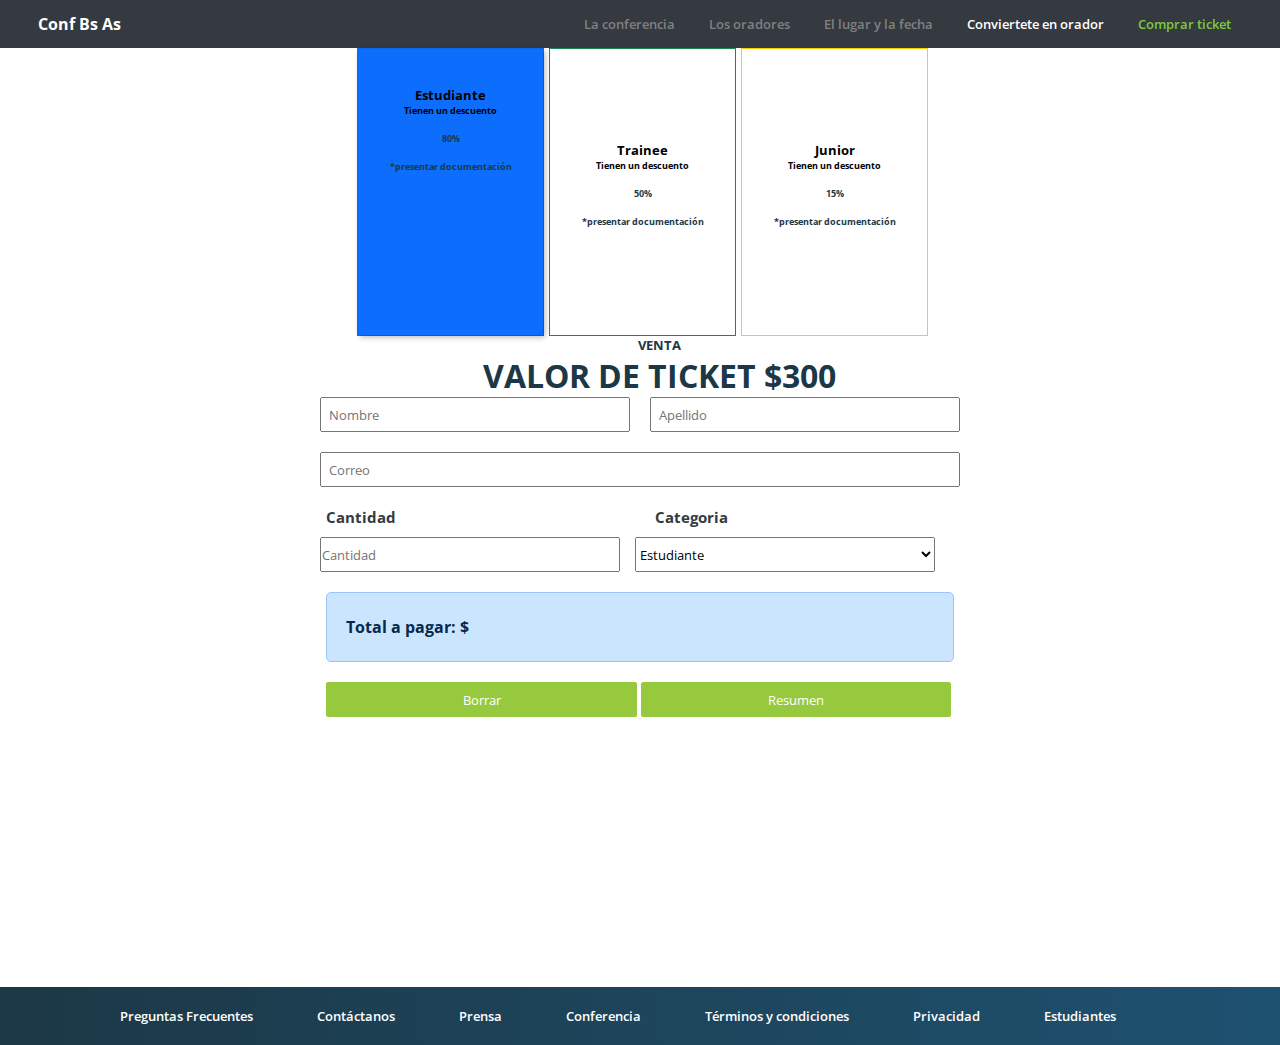
<file: index.html>
<!DOCTYPE html>
<html lang="es">
  <head>
    <meta charset="UTF-8" />
    <meta http-equiv="X-UA-Compatible" content="IE=edge" />
    <meta name="viewport" content="width=device-width, initial-scale=1.0" />

    <link rel="stylesheet" href="style.css" />

    <title>Document</title>
  </head>
  <body>

      <nav>
          <!--img src="codoacodo.png" alt="" /-->
           <p class="b">Conf Bs As</p>
        <ul>
          <li><a href="#" class="b">La conferencia</a></li>
          <li><a href="#">Los oradores</a></li>
          <li><a href="#">El lugar y la fecha</a></li>
          <li><a href="#" id="seleccion">Conviertete en orador</a></li>
          <li><a href="#" id="verde">Comprar ticket</a></li>
        </ul>

        

      </nav>


      <div class="conteiner__botones">
      <button id="boton1" onclick="seleccionarOpcion(1)">
        <div class="cajita__boton" id="estudiante">

           <h4>Estudiante</h4>
           <h6>Tienen un descuento</h6>
           <p>80%</p>
        <p>*presentar documentación</p>
        </div>
      </button>


      <button id="boton2">
        <div class="cajita__boton" id="trainee" onclick="seleccionarOpcion(2)">
        <h4>Trainee</h4>
        <h6>Tienen un descuento</h6>
        <p>50%</p>
     <p>*presentar documentación</p>
     </div>


      </button>
      <button id="boton3" >
        <div class="cajita__boton" id="junior" onclick="seleccionarOpcion(3)" > <!---->
        <h4>Junior</h4>
        <h6>Tienen un descuento</h6>
        <p>15%</p>
     <p>*presentar documentación</p>
     </div>



      </button>
      </div>

     <!--Titulo central--> 
      <div class="conteiner__titulo_central">


            <p class="t1">VENTA</p>
      
        <p class="t2">VALOR DE TICKET $<span>300</span><p>

        </div>


    <!--INPUTS-->    
<div class="conteiner__INPUTS">
  <!----------------------------------------------------->
   <div class="conteiner__IMPUTS_NyA">
        <input type="text" class="name" placeholder="Nombre" id="nombre"> 
         <input type="text" class="apellido" placeholder="Apellido" id="apellido">
    </div>
<!--------------------------------------------------------->
    <div class="conteiner__INPUTS_correo">
         <input type="email" class="correo" placeholder="Correo" id="correo">
    </div>
<!--------------------------------------------------------->
    <div class="conteiner__INPUTS_categoria">
       <div class="conteiner__INPUTS_categoria_texto">
         <p id="Cantidad">Cantidad</p>
        <p id="Categoria">Categoria</p>
        </div>

<!--------------------------------------------------------->
     <div class="conteiner__INPUTS_inputs">

           <input type="number" placeholder="Cantidad" id="cantidad" max="50" min="0">

            <select name="transporte" id="categoria" onchange="seleccionar()">

              <option value="1" selected >Estudiante</option>
        
              <option value="2" i >Trainee</option>
        
              <option value="3" >Junior</option>
        
            </select>
     </div>
<!--------------------------------------------------------->
     <div class="caja__valorTotal">
      <p>Total a pagar: $<span id="spanTotalPagar"></span></p>

     </div>

     <div class="conteiner__botones_dos">
      <button onclick="borrar()">Borrar</button>
      <button  onclick="obtenerValor()" ondblclick="borrar()">Resumen</button>
     </div>


  </div>

</div>







   
   
    <footer id="foot">
      <ul id="pata">
        <li>Preguntas Frecuentes</li>
        <li>Contáctanos</li>
        <li>Prensa</li>
        <li>Conferencia</li>
        <li>Términos y condiciones</li>
        <li>Privacidad</li>
        <li>Estudiantes</li>
      </ul>




      <script src="script.js"></script>
    </footer>
  </body>
</html>
</file>
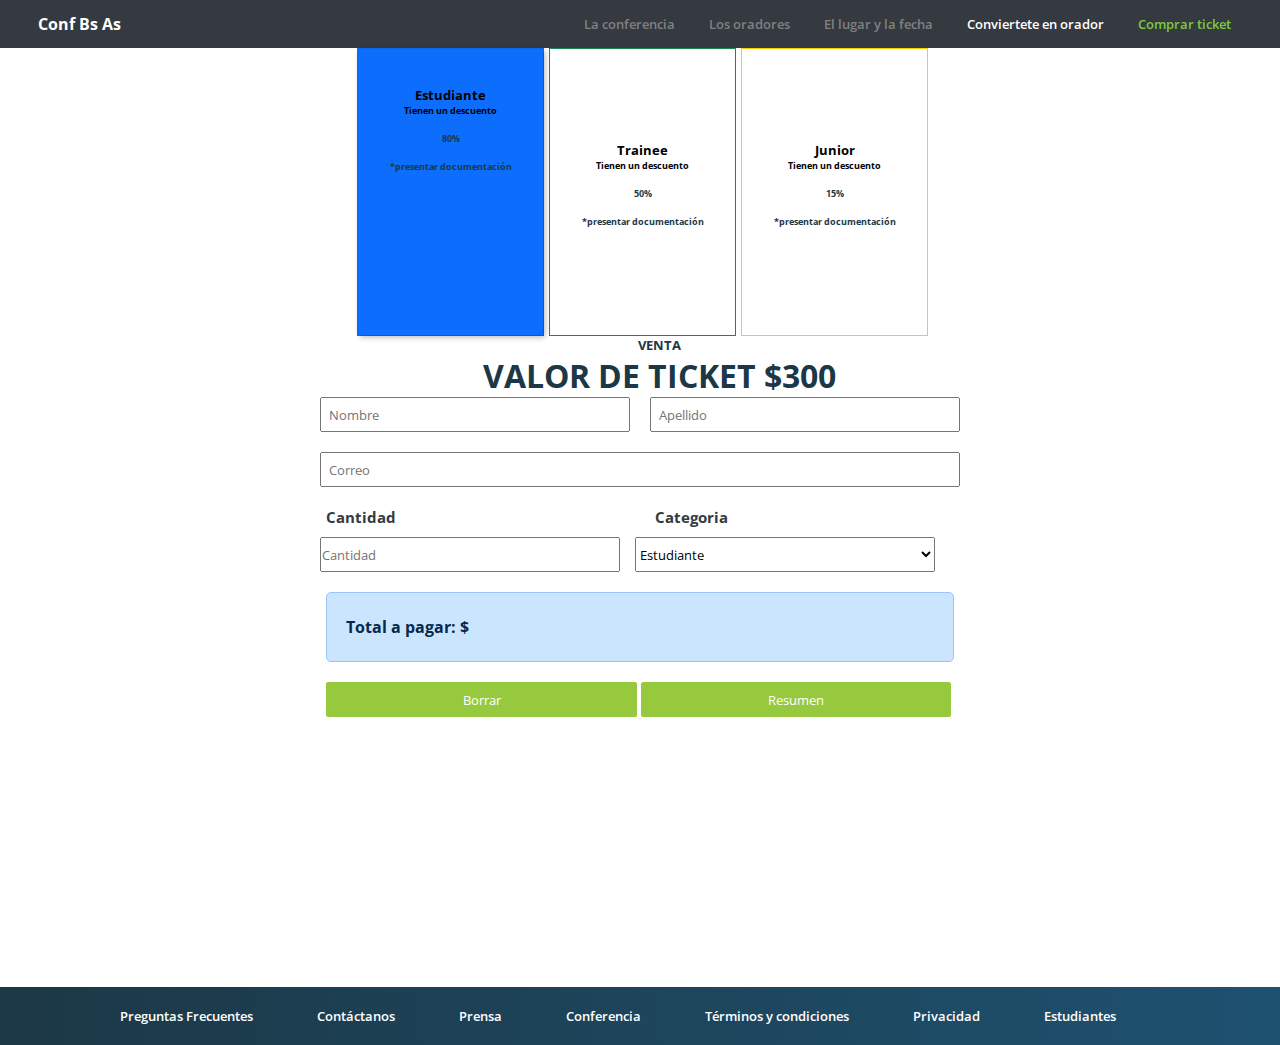
<file: html.html>
<!DOCTYPE html>
<html lang="es">
  <head>
    <meta charset="UTF-8" />
    <meta http-equiv="X-UA-Compatible" content="IE=edge" />
    <meta name="viewport" content="width=device-width, initial-scale=1.0" />

    <link rel="stylesheet" href="style.css" />

    <title>Document</title>
  </head>
  <body>

      <nav>
          <!--img src="codoacodo.png" alt="" /-->
           <p class="b">Conf Bs As</p>
        <ul>
          <li><a href="#" class="b">La conferencia</a></li>
          <li><a href="#">Los oradores</a></li>
          <li><a href="#">El lugar y la fecha</a></li>
          <li><a href="#" id="seleccion">Conviertete en orador</a></li>
          <li><a href="#" id="verde">Comprar ticket</a></li>
        </ul>

        

      </nav>


      <div class="conteiner__botones">
      <button id="boton1" onclick="seleccionarOpcion(1)">
        <div class="cajita__boton" id="estudiante">

           <h4>Estudiante</h4>
           <h6>Tienen un descuento</h6>
           <p>80%</p>
        <p>*presentar documentación</p>
        </div>
      </button>


      <button id="boton2">
        <div class="cajita__boton" id="trainee" onclick="seleccionarOpcion(2)">
        <h4>Trainee</h4>
        <h6>Tienen un descuento</h6>
        <p>50%</p>
     <p>*presentar documentación</p>
     </div>


      </button>
      <button id="boton3" >
        <div class="cajita__boton" id="junior" onclick="seleccionarOpcion(3)" > <!---->
        <h4>Junior</h4>
        <h6>Tienen un descuento</h6>
        <p>15%</p>
     <p>*presentar documentación</p>
     </div>



      </button>
      </div>

     <!--Titulo central--> 
      <div class="conteiner__titulo_central">


            <p class="t1">VENTA</p>
      
        <p class="t2">VALOR DE TICKET $<span>300</span><p>

        </div>


    <!--INPUTS-->    
<div class="conteiner__INPUTS">
  <!----------------------------------------------------->
   <div class="conteiner__IMPUTS_NyA">
        <input type="text" class="name" placeholder="Nombre" id="nombre"> 
         <input type="text" class="apellido" placeholder="Apellido" id="apellido">
    </div>
<!--------------------------------------------------------->
    <div class="conteiner__INPUTS_correo">
         <input type="email" class="correo" placeholder="Correo" id="correo">
    </div>
<!--------------------------------------------------------->
    <div class="conteiner__INPUTS_categoria">
       <div class="conteiner__INPUTS_categoria_texto">
         <p id="Cantidad">Cantidad</p>
        <p id="Categoria">Categoria</p>
        </div>

<!--------------------------------------------------------->
     <div class="conteiner__INPUTS_inputs">

           <input type="number" placeholder="Cantidad" id="cantidad" max="50" min="0">

            <select name="transporte" id="categoria" onchange="seleccionar()">

              <option value="1" selected >Estudiante</option>
        
              <option value="2" i >Trainee</option>
        
              <option value="3" >Junior</option>
        
            </select>
     </div>
<!--------------------------------------------------------->
     <div class="caja__valorTotal">
      <p>Total a pagar: $<span id="spanTotalPagar"></span></p>

     </div>

     <div class="conteiner__botones_dos">
      <button onclick="borrar()">Borrar</button>
      <button  onclick="obtenerValor()" ondblclick="borrar()">Resumen</button>
     </div>


  </div>

</div>







   
   
    <footer id="foot">
      <ul id="pata">
        <li>Preguntas Frecuentes</li>
        <li>Contáctanos</li>
        <li>Prensa</li>
        <li>Conferencia</li>
        <li>Términos y condiciones</li>
        <li>Privacidad</li>
        <li>Estudiantes</li>
      </ul>




      <script src="script.js"></script>
    </footer>
  </body>
</html>
</file>
<file: style.css>
@import url("https://fonts.googleapis.com/css2?family=Open+Sans:wght@300&display=swap");

* {
  padding: 0;
  margin: 0;
  box-sizing: border-box;
  list-style: none;
  font-family: "Open Sans", sans-serif;
  text-decoration: none;
}


/*BARRA DE NAVEGACION*/


nav{
    display: flex;
    width: 100%;
    align-items: center;
    text-align: center;
    
    background: #343A40;
}



p{ margin-left: 3%;
    display: inline-block;
    font-weight: bold;
    color: white;
}

nav ul{
margin-left: 35%;

}

nav ul li{
 display: inline-block;
 font-weight: 600;
 font-size: smaller;   
 padding: 15px;

}


nav ul li a{
 color: grey;
   
   }

 #verde{
color: #7DC93E;

 }  

#seleccion{
color: white;

}













/*BOTONNES*/


.conteiner__botones{
margin: 0px auto;
width: 45%;

display: flex;
align-items: center;



}
.conteiner__botones button {
height: 32vh;
width: 32vh;
margin-left: 5px;
background: none;

}
.cajita__boton p {
color: #1C3846;
font-size: xx-small;
display: block;
margin: 8%;
} 

#boton1{
border: 1.5px solid #0D6EFD;

}

#boton2{
  border: 1.5px solid #198754;


}

#boton3{
  border: 1.5px solid rgb(255, 204, 0);


}



.conteiner__botones button:hover {

cursor: pointer;
} 

.conteiner__botones button::selection {
  background-color: #dbdada;

}

/*----titulo---central*/

.conteiner__titulo_central{
display: flex;
flex-direction: column;

align-items: center;

}

.t1{
font-size: small;
color: #1C3846;
}

.t2{
font-size: xx-large;
color: #1C3846;
}




/*INPUTS*/



.conteiner__IMPUTS_NyA{
margin: 0 auto;
width: 50%;
display: flex;
}

.conteiner__IMPUTS_NyA input {
height: 35px;
width: 320px;
}
.name{
padding-left: 7px;  
}
.apellido{
padding-left: 7px;  
margin-left: 20px;

}
/*inputs correo*/
.conteiner__INPUTS_correo{
  margin: 0 auto;
  width: 50%;
  display: flex;
  }
  .conteiner__INPUTS_correo input {
    height: 35px;
    width: 640px;
   }
.correo{
margin-top: 20px;
padding-left: 7px;  

}

/*inputs categoria*/
.conteiner__INPUTS_inputs{
  margin: 0 auto;
  width: 50%;
  display: flex;
}

.conteiner__INPUTS_categoria_texto{
  margin: 0 auto;
  width: 49%;
font-size: 15px;
}
#Cantidad{
margin: 0;

}
#Categoria{
margin-left: 255px;


}
.conteiner__INPUTS_categoria_texto p {
margin-top: 20px;
color:#343A40;
}




.conteiner__INPUTS_inputs{
margin-top: 10px;  
margin-bottom: 20px;



}



.conteiner__INPUTS_inputs input, .conteiner__INPUTS_inputs select {
  margin-top:20px;
  height: 35px;
  width: 300px;
  margin: 0;
}


.conteiner__INPUTS_inputs select {
margin-left: 15px;

}

.caja__valorTotal{

background-color: #CCE5FF;
height: 70px;
margin: 0 auto;
width: 49%;
border: 1px solid #99c6f7;
border-radius: 5px;
display: flex;
align-items: center;
}


.caja__valorTotal p{
color:#06294e;

}




.conteiner__botones_dos{
  margin: 0 auto;
  width: 49%;
 margin-top: 20px;

}


.conteiner__botones_dos button{
  width: 49.5%;
  height: 35px;
 background: #97C93E;
 border: .5px #82a544;
 border-radius: 2px;
color: white;

}





.conteiner__botones_dos button:hover{
 cursor: pointer;
 background: #7b8e59;


}




/*FOOTER**/

footer{
    margin-top: 30vh;
    /*MOMENTANEO*/
    background: linear-gradient(to right, #1C3846,#1E5170);

 }

footer ul{
margin: 0 7%;

} 
footer ul li{
    display: inline-block;
    color: white;
    font-weight: 600;
    font-size: smaller;   
    padding: 20px 30px ;

}

/**/
/*responsible*/


/*Large*/
@media 	(max-width:1199px){  
  nav ul {
    margin-left: 12%;
}

footer ul li {
 padding: 17px 12px;


}

.conteiner__botones {
 
  width: 54%;

}


}

/*Medium*/
@media 	(max-width:934px){
  
  footer ul{ margin: 0px 3%;};
  footer ul li {

    font-size: small;
    padding: 17px 4px;
   }

   .conteiner__INPUTS div{
    width: 75%;
    margin: 15px auto;

   }

}

/*small*/
@media 	(max-width:886px){
  footer ul{ margin: 0px 0%;};
  footer ul li {

    font-size: xx-small;
    padding: 15px 0.5px;
   }

.b{
display: none;

}

.conteiner__botones {
  width: 80%;
}
#Categoria {
  margin-left: 111px;
}

.conteiner__botones_dos button {
  width: 47.5%;

}

.conteiner__INPUTS div{
  width: 80%;
  margin: 15px auto;

 }

}
@media	(max-width:676px){


  
  nav ul {
    margin-left: 0%;
}

nav ul li {
  
  padding: 14px 4px;
}
.conteiner__botones {
  width: 100%;
}

#Categoria {
  margin-left: 58px;
}

.conteiner__INPUTS_inputs {

  width: 93%;

}

.caja__valorTotal {
  
  width: 92%;









}

.conteiner__INPUTS div{
  width: 95%;
  margin: 15px auto;

 }

}




















@media	(max-width:676px){


  
  nav ul {
    margin-left: 0%;
}

nav ul li {
  
  padding: 14px 4px;
}
.conteiner__botones {
  width: 100%;
}

#Categoria {
  margin-left: 58px;
}

.conteiner__INPUTS_inputs {

  width: 93%;

}

.caja__valorTotal {
  
  width: 92%;


}


.conteiner__INPUTS div{
  width: 90%;
  margin: 15px auto;

 }


}
</file>
